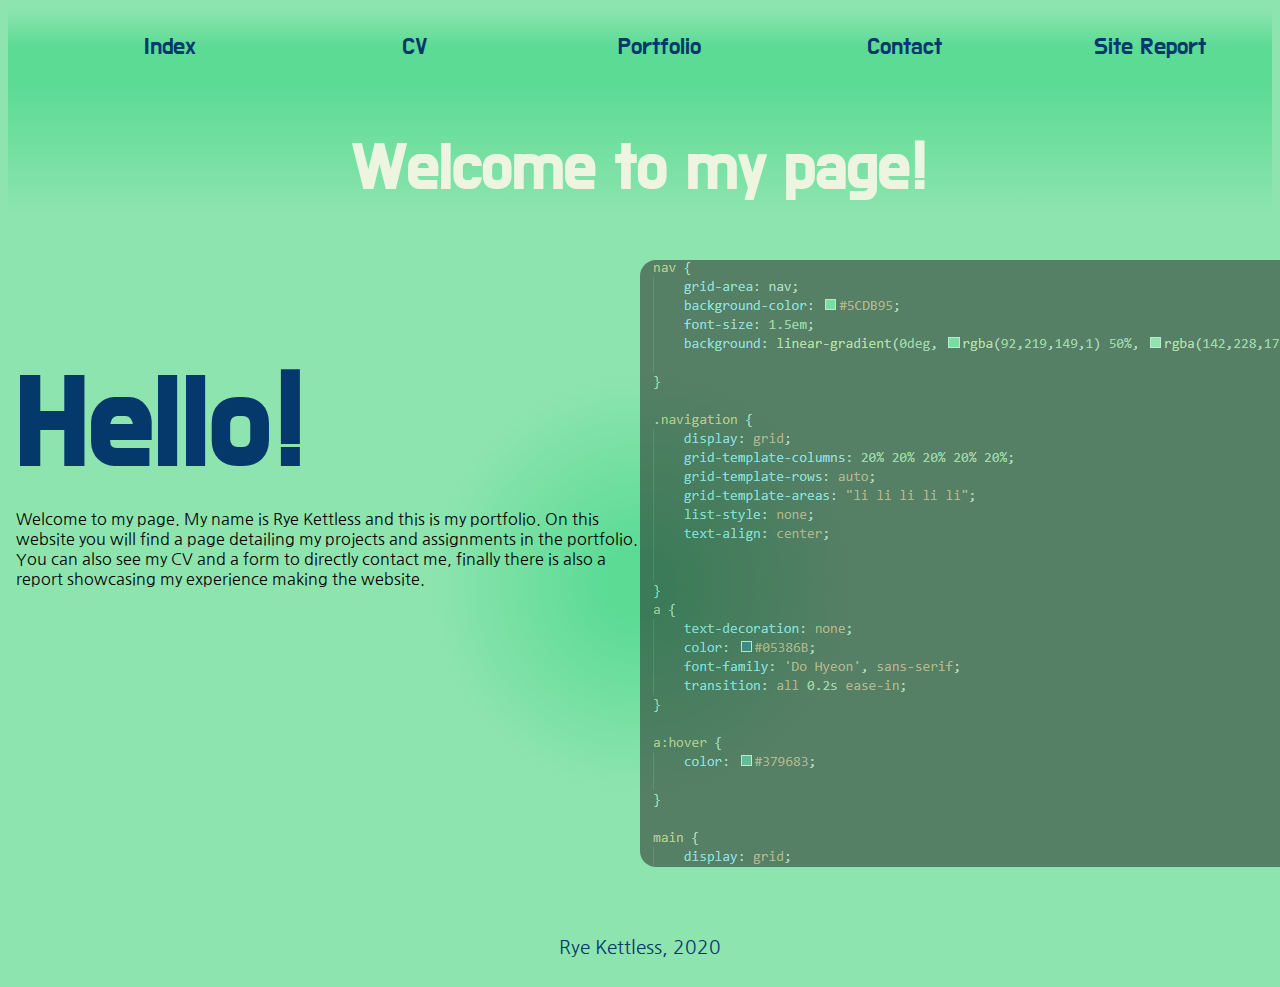
<file: index.html>
<!DOCTYPE html>
<html lang="en">
<head>
    <meta charset="utf-8"/>
    <meta name="viewport" content="width=device-width, initial-scale=1" />
        <title>Homepage</title>
        <link rel="stylesheet" href="css.css" />
        <link rel="stylesheet" href="css.css" media="screen and (mid-width: 800px)" /> 
        <link rel="stylesheet" href="cssmobile.css" media="screen and (max-width: 800px)" />
        <link rel="preconnect" href="https://fonts.gstatic.com">
        <link href="https://fonts.googleapis.com/css2?family=Do+Hyeon&display=swap" rel="stylesheet">
        <link rel="preconnect" href="https://fonts.gstatic.com">
<link href="https://fonts.googleapis.com/css2?family=Do+Hyeon&family=Nanum+Gothic&display=swap" rel="stylesheet"> 
</head>
<body>
    <header>
      <h1>Welcome to my page!</h1>  
    </header>
    <nav>
        <ul class="navigation">
            <li><a href="index.html">Index</a></li>
            <li><a href="cv.html">CV</a></li>
            <li><a href="portfolio.html">Portfolio</a></li>
            <li><a href="contact.html">Contact</a></li>
            <li><a href="sitereport.html">Site Report</a></li>
        </ul>
    </nav>
    
    <main class="IndexMain">

    <h1 class="background-colour">Hello!</h1>
        <p>Welcome to my page. 
        My name is Rye Kettless and this is my portfolio. On this website you will find a page detailing my projects and assignments in the portfolio. 
        You can also see my CV and a form to directly contact me, finally there is also a report showcasing my experience making the website.</p>
    <img src="Indexphoto.png" alt="Code"/>
        </main>

    <aside id="hamburger">

        <input type="checkbox"/>

        <span></span>
        <span></span>
        <span></span>

        <ul class="mobileMenu">
            <li><a href="index.html">Index</a></li>
            <li><a href="cv.html">CV</a></li>
            <li><a href="portfolio.html">Portfolio</a></li>
            <li><a href="contact.html">Contact</a></li>
            <li><a href="sitereport.html">Site Report</a></li>
        </ul>
    
    </aside>
    <footer>
        <p>Rye Kettless, 2020</p>
    </footer>

</body>
</html>
</file>
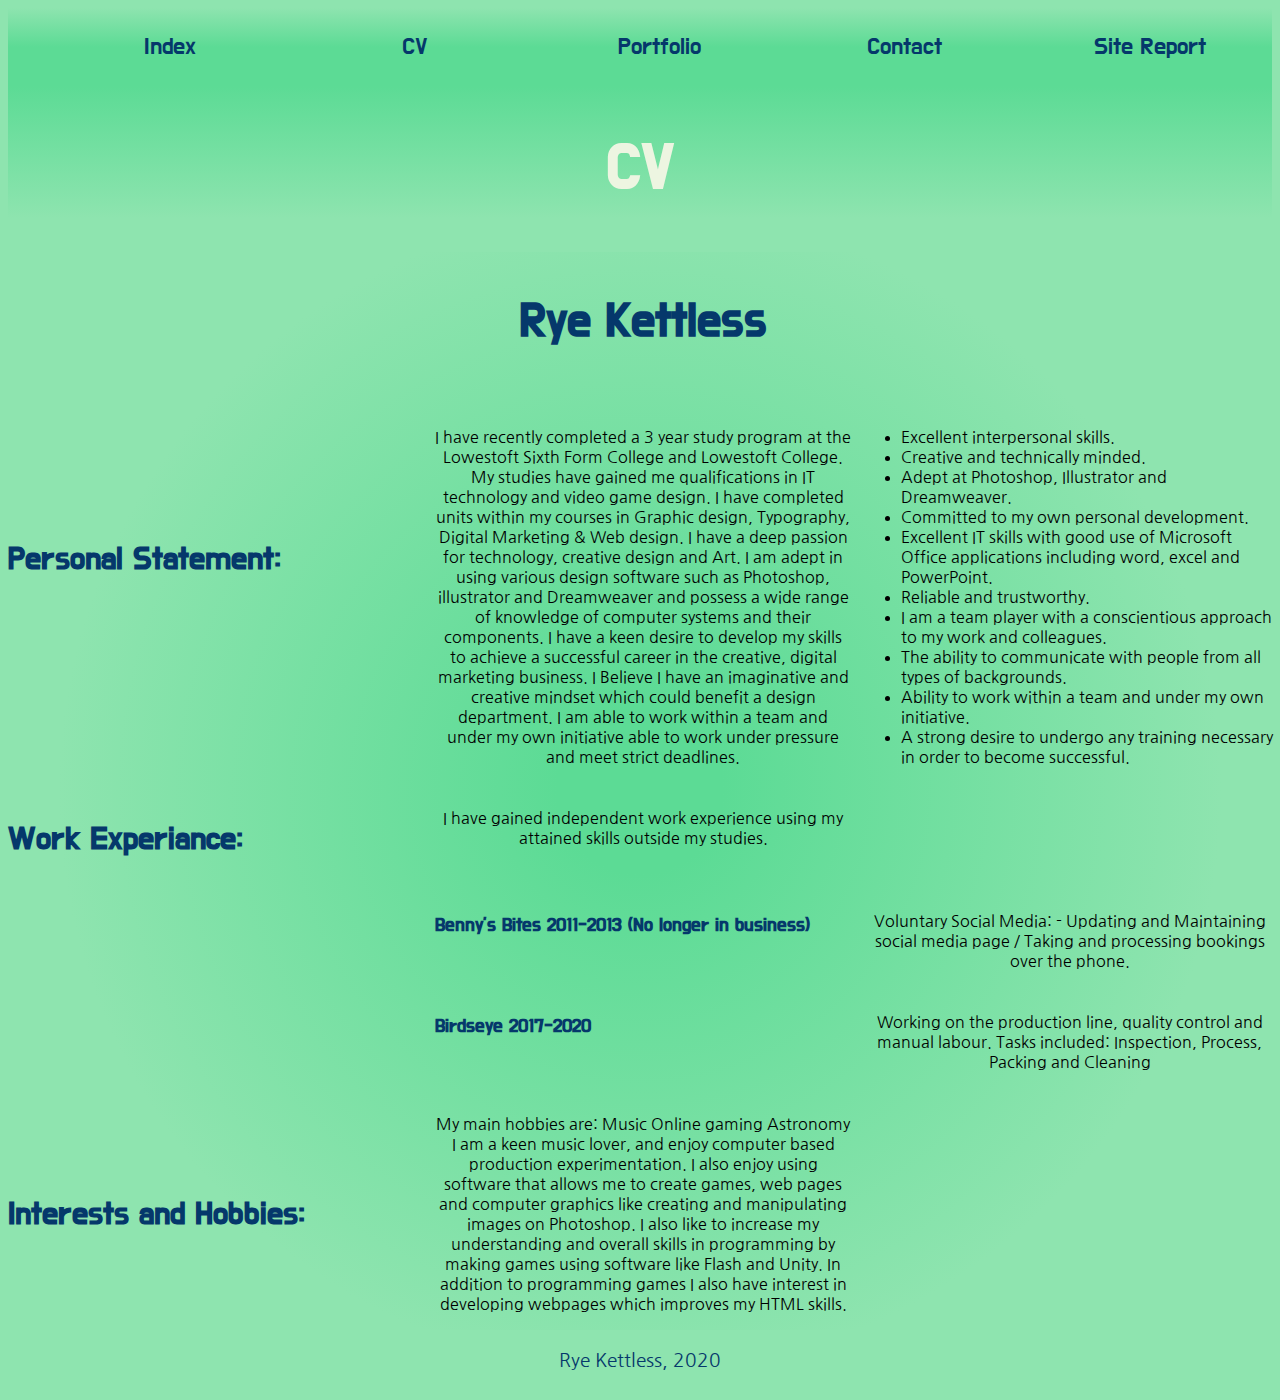
<file: cv.html>
<!DOCTYPE html>
<html lang="en">
<head>
    <meta charset="utf-8"/>
    <meta name="viewport" content="width=device-width, initial-scale=1" />
        <title>CV</title>
        <link rel="stylesheet" href="css.css" />
        <link rel="stylesheet" href="css.css" media="screen and (mid-width: 800px)" /> 
        <link rel="stylesheet" href="cssmobile.css" media="screen and (max-width: 800px)" />
        <link rel="preconnect" href="https://fonts.gstatic.com">
        <link href="https://fonts.googleapis.com/css2?family=Do+Hyeon&display=swap" rel="stylesheet">
        <link rel="preconnect" href="https://fonts.gstatic.com">
<link href="https://fonts.googleapis.com/css2?family=Do+Hyeon&family=Nanum+Gothic&display=swap" rel="stylesheet"> 
</head>
<body>
    <header>
        <h1>CV</h1>
    </header>
    <nav>
        <ul class="navigation">
            <li><a href="index.html">Index</a></li>
            <li><a href="cv.html">CV</a></li>
            <li><a href="portfolio.html">Portfolio</a></li>
            <li><a href="contact.html">Contact</a></li>
            <li><a href="sitereport.html">Site Report</a></li>
        </ul>
    </nav>
    <main class="CVlayout">
        <h2 class="name">Rye Kettless</h2>
        
        <h2 class="PS">Personal Statement: </h2>
        <p class="PStext">
            I have recently completed a 3 year study program at the Lowestoft Sixth Form College and Lowestoft College. My studies have gained me qualifications in IT technology and video game design. I have completed units within my courses in Graphic design, Typography, Digital Marketing & Web design. I have a deep passion for technology, creative design and Art. I am adept in using various design software such as Photoshop, illustrator and Dreamweaver and possess a wide range of knowledge of computer systems and their components.
            I have a keen desire to develop my skills to achieve a successful career in the creative, digital marketing business. I Believe I have an imaginative and creative mindset which could benefit a design department.
            I am able to work within a team and under my own initiative able to work under pressure and meet strict deadlines.
        </p>
        <ul>
            <li>Excellent interpersonal skills.</li>
            <li>Creative and technically minded.</li>
            <li>Adept at Photoshop, Illustrator and Dreamweaver.</li>
            <li>Committed to my own personal development.</li>
            <li>Excellent IT skills with good use of Microsoft Office applications including word, excel and PowerPoint.</li>
            <li>Reliable and trustworthy.</li>
            <li>I am a team player with a conscientious approach to my work and colleagues.</li>
            <li>The ability to communicate with people from all types of backgrounds. </li>
            <li>Ability to work within a team and under my own initiative.</li>
            <li>A strong desire to undergo any training necessary in order to become successful.</li>
        </ul>
        <h2 class="WE">Work Experiance: </h2>
        <p class="WEtext">I have gained independent work experience using my attained skills outside my studies.</p>
        <h3 class="BB">Benny’s Bites 2011-2013 (No longer in business)</h3>
        <p class="BBtext">Voluntary

            Social Media: - Updating and Maintaining social media page / Taking and processing bookings over the phone. 
        </p>
        <h3 class="BE">Birdseye 2017-2020</h3>
        <p class="BEtext">Working on the production line, quality control and manual labour. Tasks included: Inspection, Process, Packing and Cleaning</p>
        <h2 class="IH">Interests and Hobbies: </h2>
        <p class="IHtext">My main hobbies are:

            Music
            Online gaming 
            Astronomy
            
            I am a keen music lover, and enjoy computer based production experimentation. I also enjoy using software that allows me to create games, web pages and computer graphics like creating and manipulating images on Photoshop. I also like to increase my understanding and overall skills in programming by making games using software like Flash and Unity. In addition to programming games I also have interest in developing webpages which improves my HTML skills.
        </p>
    </main>
    <aside id="hamburger">

        <input type="checkbox"/>

        <span></span>
        <span></span>
        <span></span>

        <ul class="mobileMenu">
            <li><a href="index.html">Index</a></li>
            <li><a href="cv.html">CV</a></li>
            <li><a href="portfolio.html">Portfolio</a></li>
            <li><a href="contact.html">Contact</a></li>
            <li><a href="sitereport.html">Site Report</a></li>
        </ul>
    
    </aside>

    <footer>
        <p>Rye Kettless, 2020</p>
    </footer>
</html>
</file>
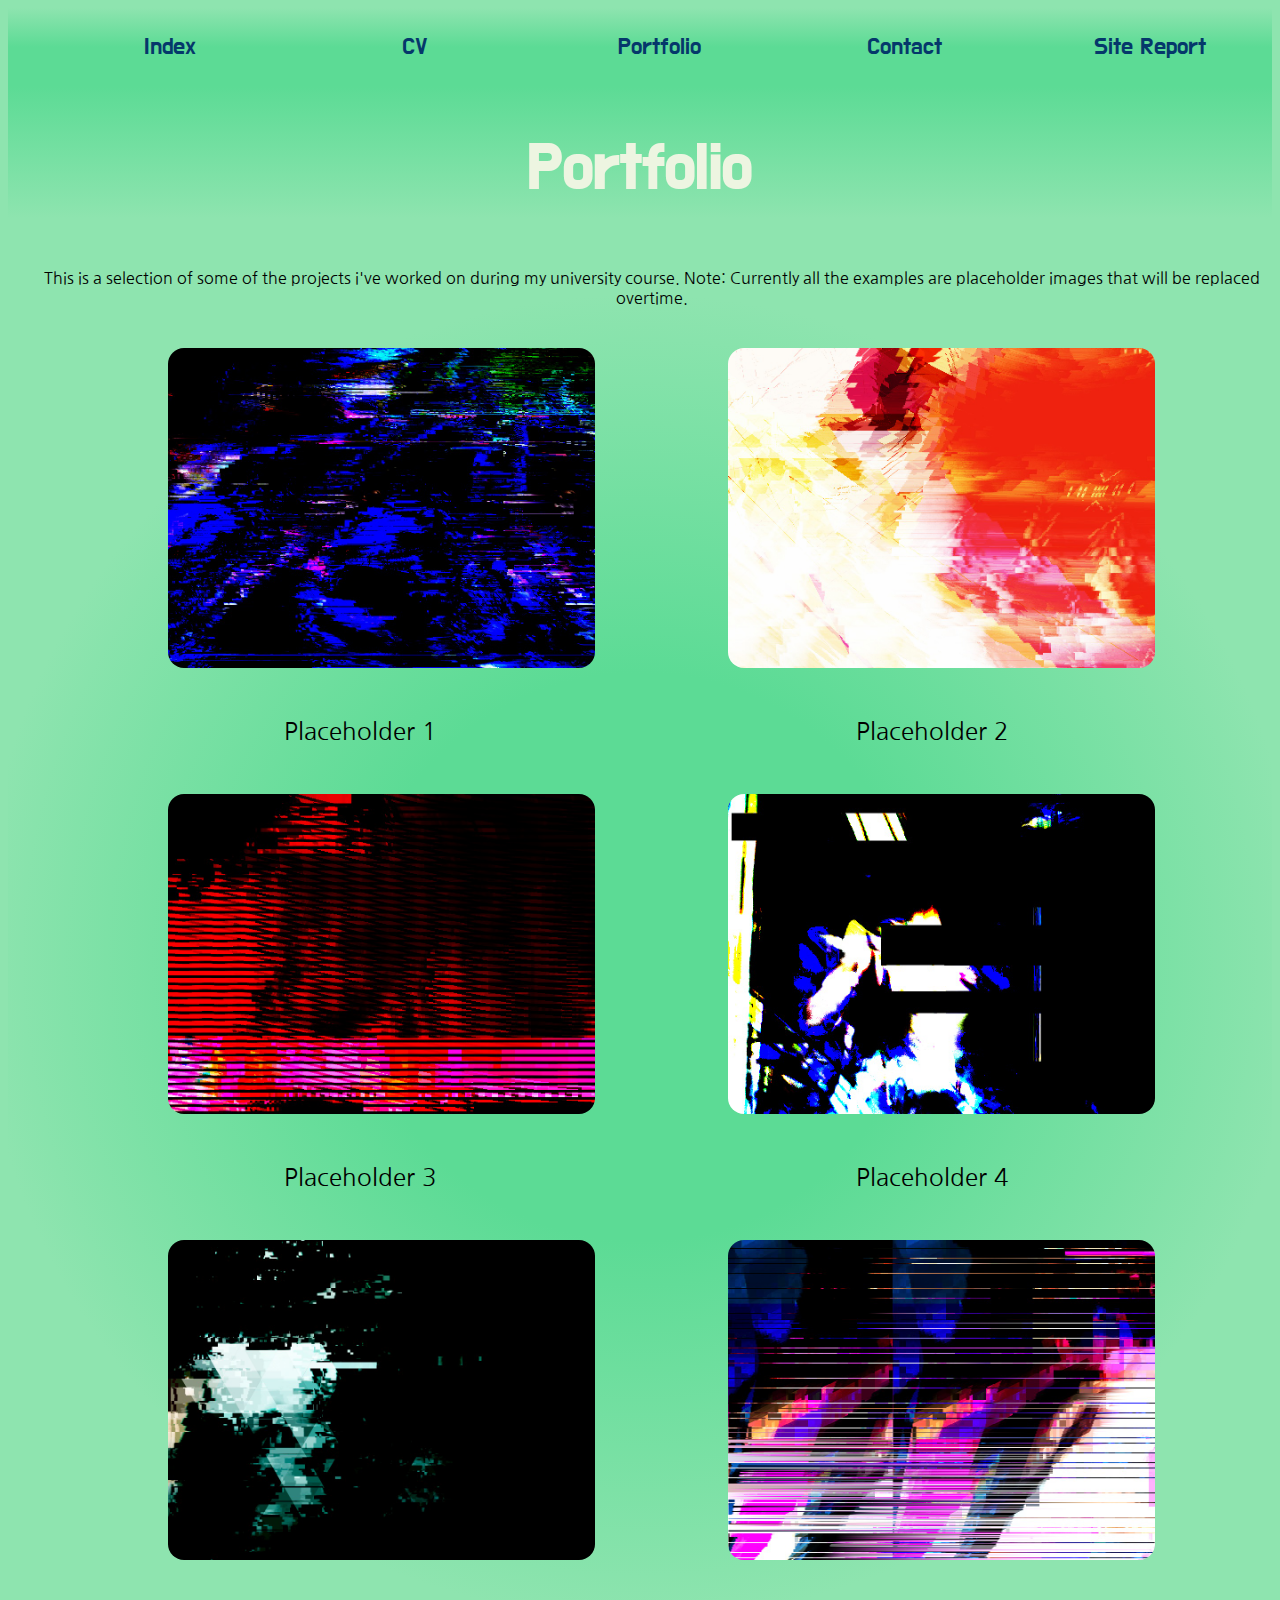
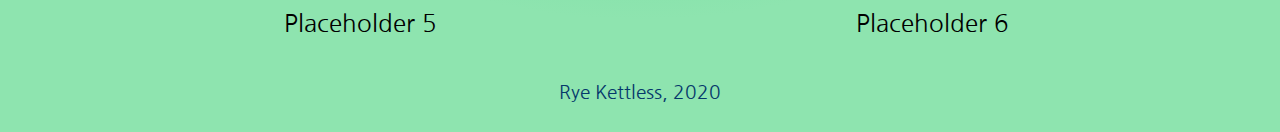
<file: portfolio.html>
<!DOCTYPE html>
<html lang="en">
<head>
    <meta charset="utf-8"/>
    <meta name="viewport" content="width=device-width, initial-scale=1" />
        <title>Portfolio</title>
        <link rel="stylesheet" href="css.css" />
        <link rel="stylesheet" href="css.css" media="screen and (mid-width: 800px)" /> 
        <link rel="stylesheet" href="cssmobile.css" media="screen and (max-width: 1200px)" />
        <link rel="preconnect" href="https://fonts.gstatic.com">
        <link href="https://fonts.googleapis.com/css2?family=Do+Hyeon&display=swap" rel="stylesheet">
        <link rel="preconnect" href="https://fonts.gstatic.com">
<link href="https://fonts.googleapis.com/css2?family=Do+Hyeon&family=Nanum+Gothic&display=swap" rel="stylesheet"> 
</head>
<body>
    <header>    
        <h1>Portfolio</h1>
    </header>
    <nav>
        <ul class="navigation">
            <li><a href="index.html">Index</a></li>
            <li><a href="cv.html">CV</a></li>
            <li><a href="portfolio.html">Portfolio</a></li>
            <li><a href="contact.html">Contact</a></li>
            <li><a href="sitereport.html">Site Report</a></li>
        </ul>
    </nav>
    <main class="PortfolioMain">
        <p>This is a selection of some of the projects i've worked on during my university course. Note: Currently all the examples are placeholder images that will be replaced overtime.</p>
        <img src="Placeholder1.JPG" alt="Placeholder 1" title="Placeholder 1"/>
        <p class="p1">Placeholder 1</p>
        <img src="Placeholder2.JPG" alt="Placeholder 2" title="Placeholder 2"/>
        <p class="p2">Placeholder 2</p>
        <img src="Placeholder3.JPG" alt="Placeholder 3" title="Placeholder 3"/>
        <p class="p3">Placeholder 3</p>
        <img src="Placeholder4.JPG" alt="Placeholder 4" title="Placeholder 4"/>
        <p class="p4">Placeholder 4</p>
        <img src="Placeholder5.JPG" alt="Placeholder 5" title="Placeholder 5"/>
        <p class="p5">Placeholder 5</p>
        <img src="Placeholder6.JPG" alt="Placeholder 6" title="Placeholder 6"/>
        <p class="p6">Placeholder 6</p>
    </main>
    <aside id="hamburger">

        <input type="checkbox"/>

        <span></span>
        <span></span>
        <span></span>

        <ul class="mobileMenu">
            <li><a href="index.html">Index</a></li>
            <li><a href="cv.html">CV</a></li>
            <li><a href="portfolio.html">Portfolio</a></li>
            <li><a href="contact.html">Contact</a></li>
            <li><a href="sitereport.html">Site Report</a></li>
        </ul>
    
    </aside>

    <footer>
        <p>Rye Kettless, 2020</p>
    </footer>
</html>
</file>
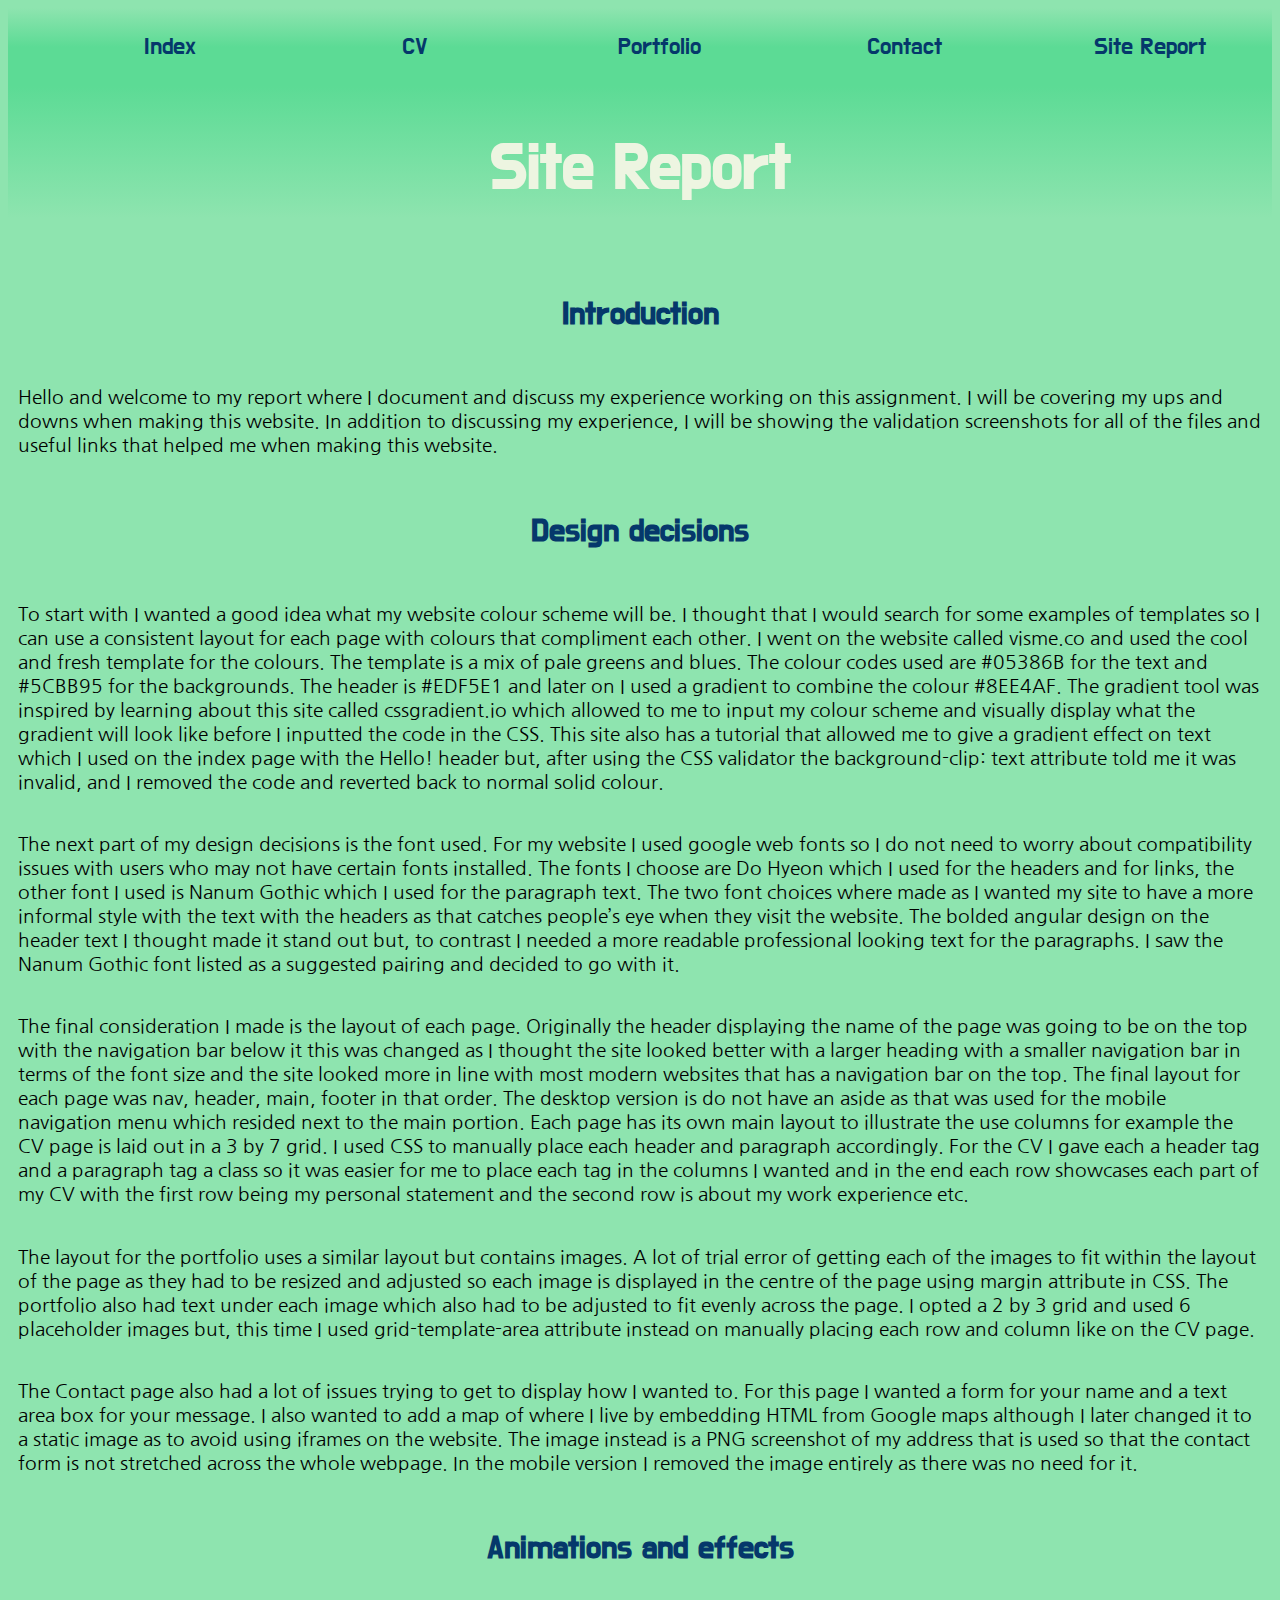
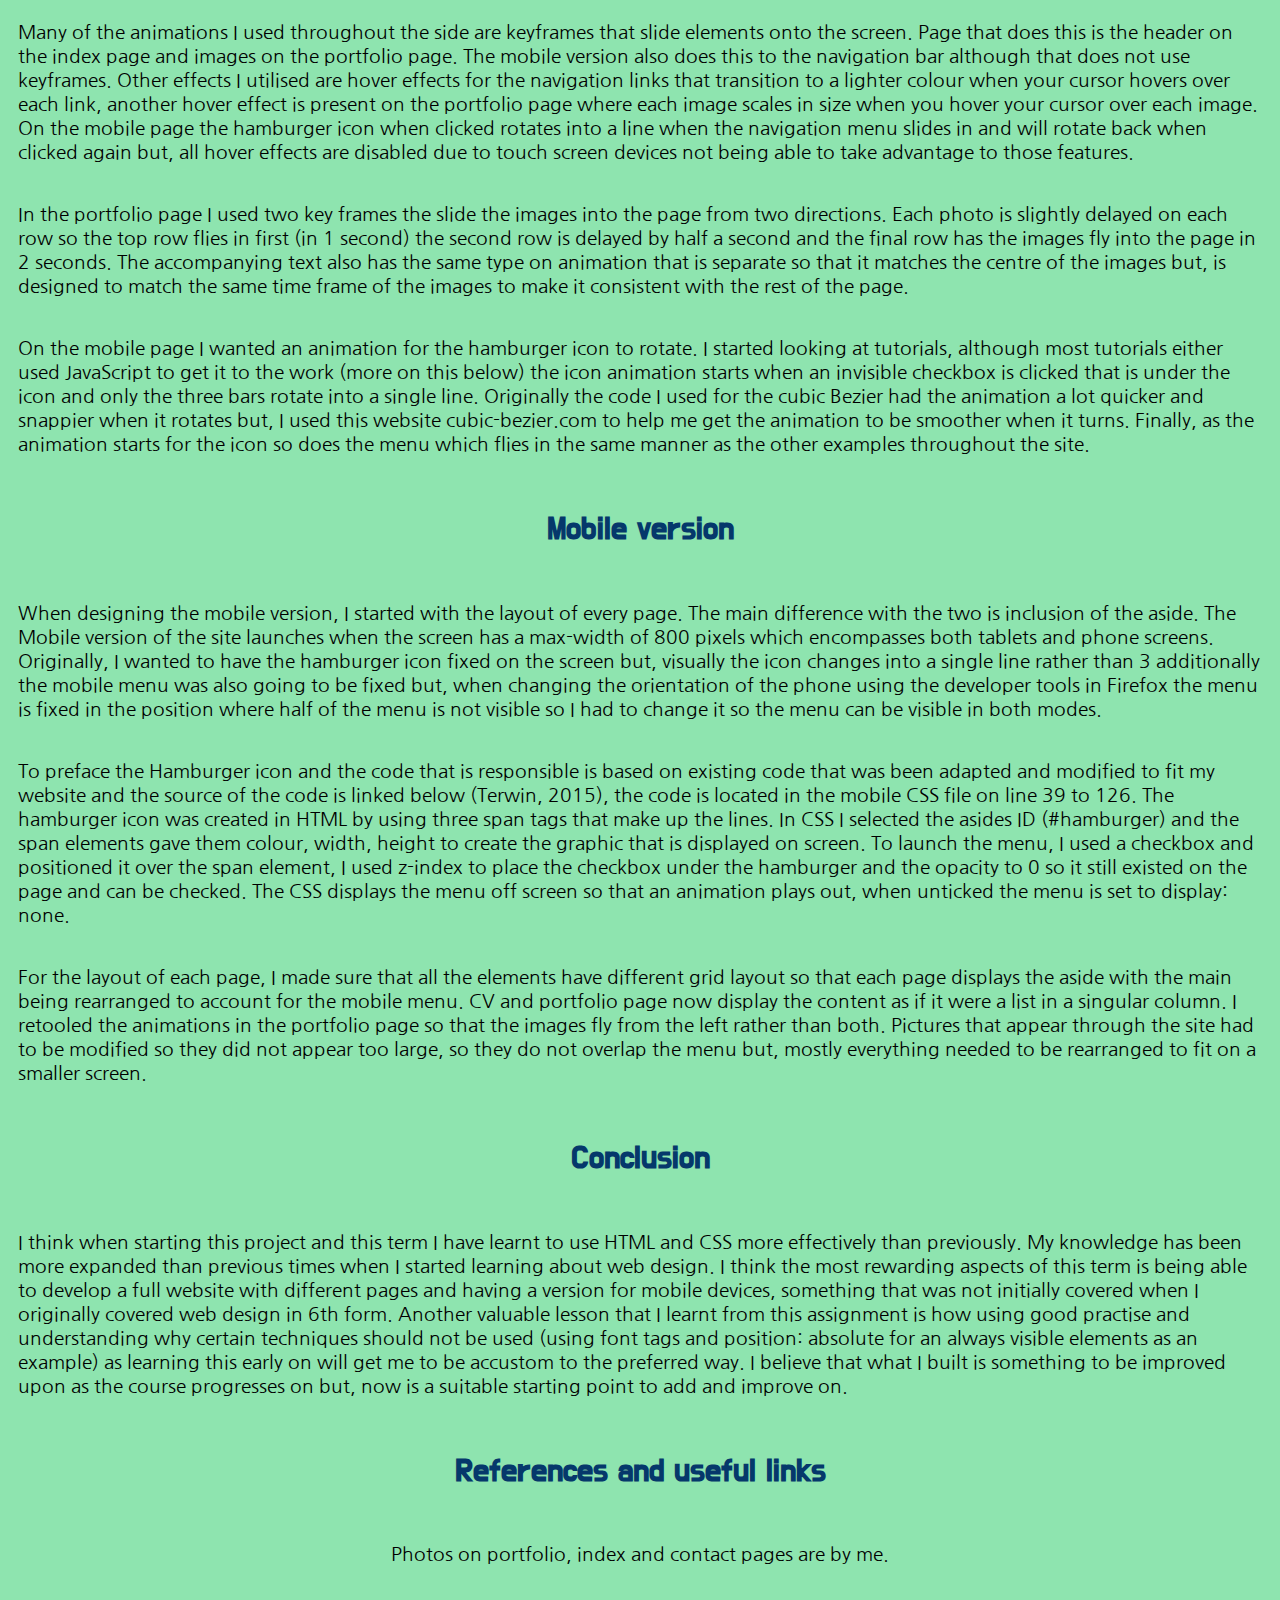
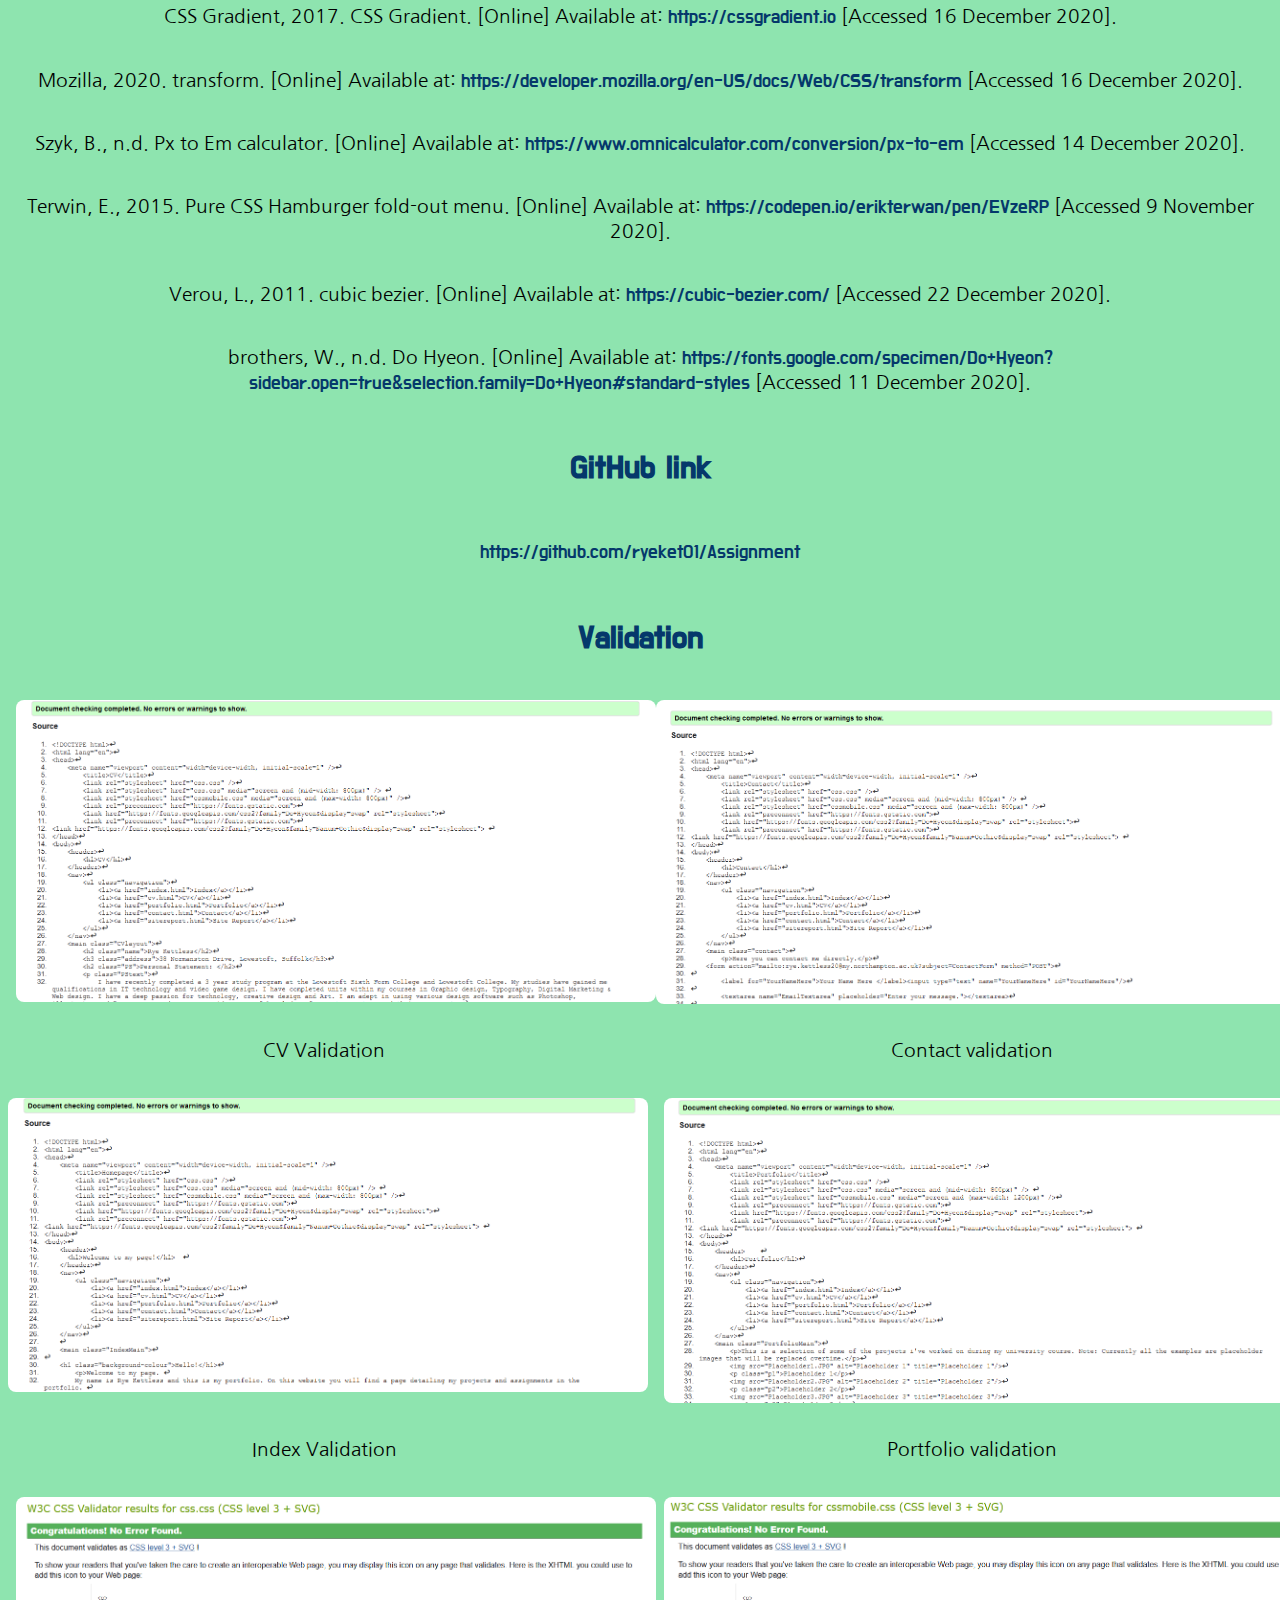
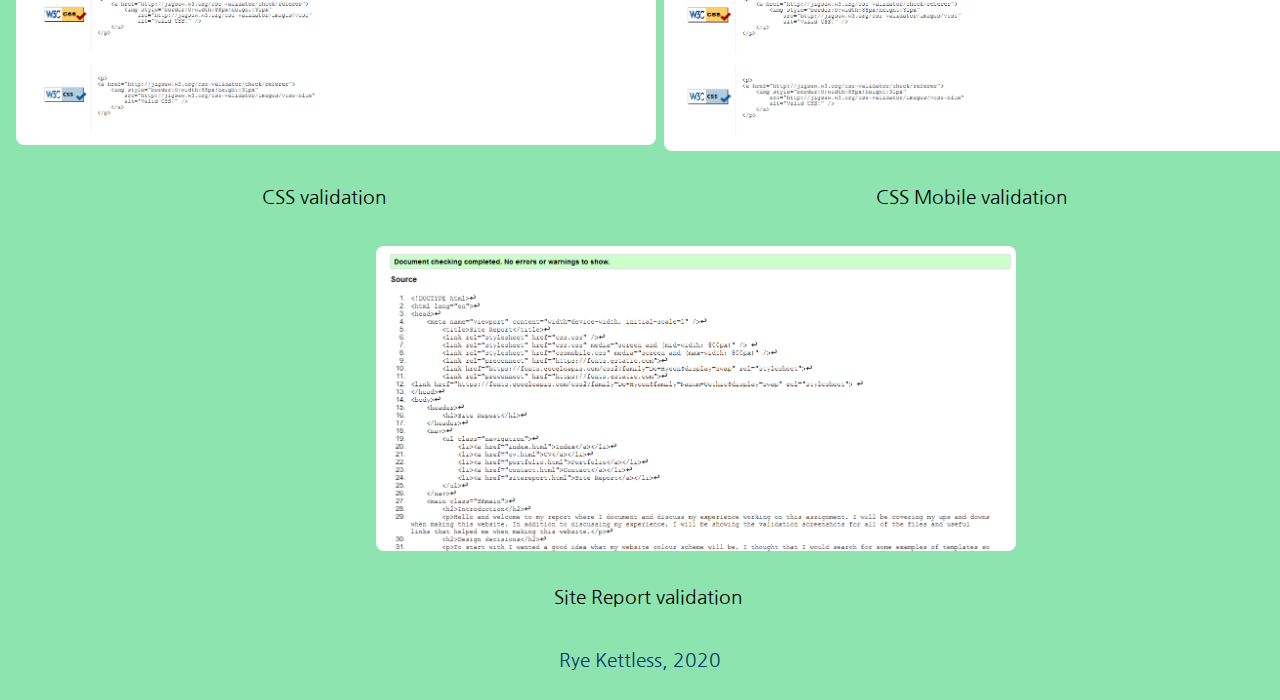
<file: sitereport.html>
<!DOCTYPE html>
<html lang="en">
<head>
    <meta charset="utf-8"/>
    <meta name="viewport" content="width=device-width, initial-scale=1" />
        <title>Site Report</title>
        <link rel="stylesheet" href="css.css" />
        <link rel="stylesheet" href="css.css" media="screen and (mid-width: 800px)" /> 
        <link rel="stylesheet" href="cssmobile.css" media="screen and (max-width: 800px)" />
        <link rel="preconnect" href="https://fonts.gstatic.com">
        <link href="https://fonts.googleapis.com/css2?family=Do+Hyeon&display=swap" rel="stylesheet">
        <link rel="preconnect" href="https://fonts.gstatic.com">
<link href="https://fonts.googleapis.com/css2?family=Do+Hyeon&family=Nanum+Gothic&display=swap" rel="stylesheet"> 
</head>
<body>
    <header>
        <h1>Site Report</h1>
    </header>
    <nav>
        <ul class="navigation">
            <li><a href="index.html">Index</a></li>
            <li><a href="cv.html">CV</a></li>
            <li><a href="portfolio.html">Portfolio</a></li>
            <li><a href="contact.html">Contact</a></li>
            <li><a href="sitereport.html">Site Report</a></li>
        </ul>
    </nav>
    <main class="SRmain">
        <h2>Introduction</h2>
        <p>Hello and welcome to my report where I document and discuss my experience working on this assignment. I will be covering my ups and downs when making this website. In addition to discussing my experience, I will be showing the validation screenshots for all of the files and useful links that helped me when making this website.</p>
        <h2>Design decisions</h2>
        <p>To start with I wanted a good idea what my website colour scheme will be. I thought that I would search for some examples of templates so I can use a consistent layout for each page with colours that compliment each other. I went on the website called visme.co and used the cool and fresh template for the colours. The template is a mix of pale greens and blues. The colour codes used are #05386B for the text and #5CBB95 for the backgrounds. The header is #EDF5E1 and later on I used a gradient to combine the colour #8EE4AF. The gradient tool was inspired by learning about this site called cssgradient.io which allowed to me to input my colour scheme and visually display what the gradient will look like before I inputted the code in the CSS. This site also has a tutorial that allowed me to give a gradient effect on text which I used on the index page with the Hello! header but, after using the CSS validator the background-clip: text attribute told me it was invalid, and I removed the code and reverted back to normal solid colour.  </p>
        <p>The next part of my design decisions is the font used. For my website I used google web fonts so I do not need to worry about compatibility issues with users who may not have certain fonts installed. The fonts I choose are Do Hyeon which I used for the headers and for links, the other font I used is Nanum Gothic which I used for the paragraph text. The two font choices where made as I wanted my site to have a more informal style with the text with the headers as that catches people’s eye when they visit the website. The bolded angular design on the header text I thought made it stand out but, to contrast I needed a more readable professional looking text for the paragraphs. I saw the Nanum Gothic font listed as a suggested pairing and decided to go with it.</p>
        <p>The final consideration I made is the layout of each page. Originally the header displaying the name of the page was going to be on the top with the navigation bar below it this was changed as I thought the site looked better with a larger heading with a smaller navigation bar in terms of the font size and the site looked more in line with most modern websites that has a navigation bar on the top. The final layout for each page was nav, header, main, footer in that order. The desktop version is do not have an aside as that was used for the mobile navigation menu which resided next to the main portion. Each page has its own main layout to illustrate the use columns for example the CV page is laid out in a 3 by 7 grid. I used CSS to manually place each header and paragraph accordingly. For the CV I gave each a header tag and a paragraph tag a class so it was easier for me to place each tag in the columns I wanted and in the end each row showcases each part of my CV with the first row being my personal statement and the second row is about my work experience etc. </p>
        <p>The layout for the portfolio uses a similar layout but contains images. A lot of trial error of getting each of the images to fit within the layout of the page as they had to be resized and adjusted so each image is displayed in the centre of the page using margin attribute in CSS. The portfolio also had text under each image which also had to be adjusted to fit evenly across the page. I opted a 2 by 3 grid and used 6 placeholder images but, this time I used grid-template-area attribute instead on manually placing each row and column like on the CV page. </p>
        <p>The Contact page also had a lot of issues trying to get to display how I wanted to. For this page I wanted a form for your name and a text area box for your message. I also wanted to add a map of where I live by embedding HTML from Google maps although I later changed it to a static image as to avoid using iframes on the website. The image instead is a PNG screenshot of my address that is used so that the contact form is not stretched across the whole webpage. In the mobile version I removed the image entirely as there was no need for it. </p>
        <h2>Animations and effects</h2>
        <p>Many of the animations I used throughout the side are keyframes that slide elements onto the screen. Page that does this is the header on the index page and images on the portfolio page. The mobile version also does this to the navigation bar although that does not use keyframes. Other effects I utilised are hover effects for the navigation links that transition to a lighter colour when your cursor hovers over each link, another hover effect is present on the portfolio page where each image scales in size when you hover your cursor over each image. On the mobile page the hamburger icon when clicked rotates into a line when the navigation menu slides in and will rotate back when clicked again but, all hover effects are disabled due to touch screen devices not being able to take advantage to those features. </p>
        <p>In the portfolio page I used two key frames the slide the images into the page from two directions. Each photo is slightly delayed on each row so the top row flies in first (in 1 second) the second row is delayed by half a second and the final row has the images fly into the page in 2 seconds. The accompanying text also has the same type on animation that is separate so that it matches the centre of the images but, is designed to match the same time frame of the images to make it consistent with the rest of the page. </p>
        <p>On the mobile page I wanted an animation for the hamburger icon to rotate. I started looking at tutorials, although most tutorials either used JavaScript to get it to the work (more on this below) the icon animation starts when an invisible checkbox is clicked that is under the icon and only the three bars rotate into a single line. Originally the code I used for the cubic Bezier had the animation a lot quicker and snappier when it rotates but, I used this website cubic-bezier.com to help me get the animation to be smoother when it turns. Finally, as the animation starts for the icon so does the menu which flies in the same manner as the other examples throughout the site. </p>
        <h2>Mobile version</h2>
        <p>When designing the mobile version, I started with the layout of every page. The main difference with the two is inclusion of the aside. The Mobile version of the site launches when the screen has a max-width of 800 pixels which encompasses both tablets and phone screens. Originally, I wanted to have the hamburger icon fixed on the screen but, visually the icon changes into a single line rather than 3 additionally the mobile menu was also going to be fixed but, when changing the orientation of the phone using the developer tools in Firefox the menu is fixed in the position where half of the menu is not visible so I had to change it so the menu can be visible in both modes. </p>  
        <p>To preface the Hamburger icon and the code that is responsible is based on existing code that was been adapted and modified to fit my website and the source of the code is linked below  (Terwin, 2015), the code is located in the mobile CSS file on line 39 to 126. The hamburger icon was created in HTML by using three span tags that make up the lines. In CSS I selected the asides ID (#hamburger) and the span elements gave them colour, width, height to create the graphic that is displayed on screen. To launch the menu, I used a checkbox and positioned it over the span element, I used z-index to place the checkbox under the hamburger and the opacity to 0 so it still existed on the page and can be checked. The CSS displays the menu off screen so that an animation plays out, when unticked the menu is set to display: none.</p> 
        <p>For the layout of each page, I made sure that all the elements have different grid layout so that each page displays the aside with the main being rearranged to account for the mobile menu. CV and portfolio page now display the content as if it were a list in a singular column. I retooled the animations in the portfolio page so that the images fly from the left rather than both. Pictures that appear through the site had to be modified so they did not appear too large, so they do not overlap the menu but, mostly everything needed to be rearranged to fit on a smaller screen. </p>   
        <h2>Conclusion</h2>
        <p>I think when starting this project and this term I have learnt to use HTML and CSS more effectively than previously. My knowledge has been more expanded than previous times when I started learning about web design. I think the most rewarding aspects of this term is being able to develop a full website with different pages and having a version for mobile devices, something that was not initially covered when I originally covered web design in 6th form. Another valuable lesson that I learnt from this assignment is how using good practise and understanding why certain techniques should not be used (using font tags and position: absolute for an always visible elements as an example) as learning this early on will get me to be accustom to the preferred way. I believe that what I built is something to be improved upon as the course progresses on but, now is a suitable starting point to add and improve on.  </p>
        <h2>References and useful links</h2>
        <p class="RL">Photos on portfolio, index and contact pages are by me.</p>
        <p class="RL">CSS Gradient, 2017. CSS Gradient. [Online] 
            Available at: <a href="https://cssgradient.io">https://cssgradient.io</a>
            [Accessed 16 December 2020].
        </p>
        <p class="RL">Mozilla, 2020. transform. [Online] 
            Available at: <a href="https://developer.mozilla.org/en-US/docs/Web/CSS/transform">https://developer.mozilla.org/en-US/docs/Web/CSS/transform</a>
            [Accessed 16 December 2020].
        </p>
        <p class="RL">Szyk, B., n.d. Px to Em calculator. [Online] 
            Available at: <a href="https://www.omnicalculator.com/conversion/px-to-em">https://www.omnicalculator.com/conversion/px-to-em</a>
            [Accessed 14 December 2020].
        </p>
        <p class="RL">Terwin, E., 2015. Pure CSS Hamburger fold-out menu. [Online] 
            Available at: <a href="https://codepen.io/erikterwan/pen/EVzeRP">https://codepen.io/erikterwan/pen/EVzeRP</a>
            [Accessed 9 November 2020].
        </p>
        <p class="RL">Verou, L., 2011. cubic bezier. [Online] 
            Available at: <a href="https://cubic-bezier.com/">https://cubic-bezier.com/</a>
            [Accessed 22 December 2020].
        </p>
        <p class="RL">
            brothers, W., n.d. Do Hyeon. [Online] 
            Available at: <a href="https://fonts.google.com/specimen/Do+Hyeon?sidebar.open=true&selection.family=Do+Hyeon#standard-styles">https://fonts.google.com/specimen/Do+Hyeon?sidebar.open=true&selection.family=Do+Hyeon#standard-styles</a>
            [Accessed 11 December 2020].
       </p>
        <h2>GitHub link</h2>
        <p class="GH"><a href="https://github.com/ryeket01/Assignment">https://github.com/ryeket01/Assignment</a></p>
        <h2>Validation</h2>
        <div class="validation">
        <img src="cvvalid.png" alt="CV Validation" title="CV Validation"/>
        <p class="cvvtext">CV Validation</p>
        <img src="indexvalid.png" alt="Index Validation" title="Index Validation"/>
        <p class="idvtext">Index Validation</p>
        <img src="contactvalid.png" alt="Contact Validation" title="Contact Validation"/>
        <p class="context">Contact validation</p>
        <img src="portfoliovalid.png" alt="Portfolio Validation" title="Portfolio Validation"/>
        <p class="povtext">Portfolio validation</p>
        <img src="cssvalid.png" alt="CSS Validation" title="CSS Validation"/>
        <p class="csstext">CSS validation</p>
        <img src="cssmobilevalid.png" alt="CSS Mobile Validation" title="CSS Mobile Validation"/>
        <p class="csmtext">CSS Mobile validation</p>
        <img src="sitereportvalid.png" alt="Site Report Validation" title="Site Report Validation"/>
        <p class="srtext">Site Report validation</p>
        </div>
    </main>
    <aside id="hamburger">

        <input type="checkbox"/>

        <span></span>
        <span></span>
        <span></span>

        <ul class="mobileMenu">
            <li><a href="index.html">Index</a></li>
            <li><a href="cv.html">CV</a></li>
            <li><a href="portfolio.html">Portfolio</a></li>
            <li><a href="contact.html">Contact</a></li>
            <li><a href="sitereport.html">Site Report</a></li>
        </ul>
    
    </aside>
    <footer>
        <p>Rye Kettless, 2020</p>
    </footer>
</html>
</file>
<file: css.css>
body {
    display: grid;
    grid-template-columns: 100%;
    grid-template-rows: auto;
    grid-template-areas: "nav"
                         "header"
                         "main"
                         "footer";
    background-color: #8EE4AF;
                         
}



form {
    display: grid;
    grid-template-columns: 20% 80%;
    grid-template-rows: auto;
    grid-template-areas: "label map"
                         "input map"
                         "textarea map"
                         "submit map";

    grid-gap: 1em;
}

label {
    grid-area: label;
    font-family: 'Nanum Gothic', sans-serif;
    font-size: 1.2em;
    font-style: unset;

}

input[type=text] {
    grid-area: input;
    width: 100%;
    height: 2em;
    border: 0;
    border-radius: 0.5em;
    font-size: 1em;

}

textarea {
    grid-area: textarea;
    border: 0;
    width: 100%;
    height: 20em;
    border-radius: 0.5em;
    font-size: 1em;
    font-family: 'Nanum Gothic', sans-serif; 
}

input::placeholder {
    font-family: 'Nanum Gothic', sans-serif; 
}

input[type=submit] {
    grid-area: submit;
    height: 2em;
    width: 100%;
    border: 0;
    border-radius: 0.5em;
    background-color: #EDF5E1;

}

input[type=submit]:hover {

    background-color: #cccec9;

}


img[src="Map.png"] {
    grid-area: map;
    width: 98%;
    border-radius: 0.5em;
}



header {
    text-align: center;
    background-color: #5CDB95;
    font-size: 2em;
    background: linear-gradient(0deg, rgba(142,228,175,1) 20%, rgba(92,219,149,1) 100%);
}

nav {
    grid-area: nav;
    background-color: #5CDB95;
    font-size: 1.5em;
    background: linear-gradient(0deg, rgba(92,219,149,1) 50%, rgba(142,228,175,1) 100%);
    
}

.navigation {
    display: grid;
    grid-template-columns: 20% 20% 20% 20% 20%;
    grid-template-rows: auto;
    grid-template-areas: "li li li li li";
    list-style: none;
    text-align: center;
    
    
}
a {
    text-decoration: none;
    color: #05386B;
    font-family: 'Do Hyeon', sans-serif;
    transition: all 0.2s ease-in;
}

a:hover {
    color: #379683;

}

.IndexMain {
    display: grid;
    grid-template-columns: 50% 50%;
    grid-template-rows: auto;
    grid-template-areas: "h1 img"
                         "p img";
    margin: 0.5em;
    background: radial-gradient(circle,  rgba(92,219,149,1) 5%,rgba(142,228,175,1) 30%);
    

}

.IndexMain h1 {
    grid-area: h1;
    font-size: 8em;
    margin-bottom: -0.1em;
    animation: 2s main;
    color: #05386B;
}




@keyframes main {
    from {
        margin-left: -5em;
    }
    to {
        margin-left: 0%;
    }
}

.IndexMain > p {
    grid-area: p;
    text-align: left;
    font-size: 1em;
    margin-bottom: 20em;
    animation: fadein 2s;
    
}

@keyframes fadein {
    from {
        opacity: 0;
    }
    to {
        opacity: 1;
    }
}


.IndexMain > img {
    grid-area: img;
    border-radius: 1em;
    opacity: 0.5;
    transition: all 0.4s linear;
    
}

main > img:hover {
    opacity: 1;
}

footer {
    text-align: center;
    color: #05386B;
}


.CVlayout {
    display: grid;
    grid-template-columns: repeat(3, 33%);
    gap: 0.6em;
    background: radial-gradient(circle,  rgba(92,219,149,1) 10%,rgba(142,228,175,1) 70%);
  }

.name {
    grid-column: 1 / 4;
    grid-row: 1;
    text-align: center;
    font-size: 3em;
}
 
.address {
    grid-column: 1 / 4;
    grid-row: 2;
    text-align: center;
    font-size: 2em;
}

.PS {
    grid-column: 1;
    grid-row: 3;
    font-size: 2em;
    margin-top: 4em;

    
    
}

.PStext {
    grid-column: 2;
    grid-row: 3;
    font-size: 1em;
    
}

.WE {
    grid-column: 1;
    grid-row: 4;
    font-size: 2em;
    
}
 
.WEtext {
    grid-column: 2;
    grid-row: 4;
    font-size: 1em;
    
}

.CVlayout > ul {
    grid-column: 3;
    grid-row: 3;
    font-size: 1em;
    
}

.BB {
  grid-column: 2;
  grid-row: 5;
  
}

.BBtext {
  grid-column: 3;
  grid-row: 5;
  font-size: 1em;
}

.BE {
    grid-column: 2;
    grid-row: 6;
    
}
  
.BEtext {
    grid-column: 3;
    grid-row: 6;
    font-size: 1em;
    
}

.IH {
    grid-column: 1;
    grid-row: 7;
    font-size: 2em;
    margin-top: 3em;
    
}

.IHtext {
    grid-column: 2;
    grid-row: 7;
    font-size: 1em;
    
}



h1 {
    color: #EDF5E1;
    font-family: 'Do Hyeon', sans-serif;
}

h2 {
    color: #05386B;
    font-family: 'Do Hyeon', sans-serif;
}

h3 {
    color: #05386B;
    font-family: 'Do Hyeon', sans-serif;
}

main > ul {
    font-family: 'Nanum Gothic', sans-serif;
    font-size: 1.2em;
}



p {
    font-family: 'Nanum Gothic', sans-serif;
    text-align: center;
    font-size: 1.2em;
}


.PortfolioMain {
    display: grid;
    grid-template-columns: 50% 50%;
    grid-template-rows: auto;
    grid-template-areas: "p p"
                         "img1 img2"
                         "p1 p2"
                         "img3 img4"
                         "p3 p4"
                         "img5 img6"
                         "p5 p6";
    grid-gap: 1.5em;
    background: radial-gradient(circle,  rgba(92,219,149,1) 30%,rgba(142,228,175,1) 70%);
}

.PortfolioMain > p {
    grid-area: p;
    font-size: 1em;
    
}

.PortfolioMain > .p1 {
    grid-area: p1;
    margin-left: 3em;
    font-size: 1.5em;
    animation: 1s imgflyp
}

.PortfolioMain > .p2 {
    grid-area: p2;
    margin-right: 4em;
    font-size: 1.5em;
    animation: 1s imgfly2p
}

.PortfolioMain > .p3 {
    grid-area: p3;
    margin-left: 3em;
    font-size: 1.5em;
    animation: 1.5s imgflyp

}

.PortfolioMain > .p4 {
    grid-area: p4;
    margin-right: 4em;
    font-size: 1.5em;
    animation: 1.5s imgfly2p

}

.PortfolioMain > .p5 {
    grid-area: p5;
    margin-left: 3em;
    font-size: 1.5em;
    animation: 2s imgflyp
}

.PortfolioMain > .p6  {
    grid-area: p6;
    margin-right: 4em;
    font-size: 1.5em;
    animation: 2s imgfly2p
}

img[src="Placeholder1.JPG"] {
    grid-area: img1;
    margin-left: 10em;
    border-radius: 1em;
    animation: 1s imgfly 
}

img[src="Placeholder2.JPG"] {
    grid-area: img2;
    margin-left: 4em;
    border-radius: 1em;
    animation: 1s imgfly2
}

img[src="Placeholder3.JPG"] {
    grid-area: img3;
    margin-left: 10em;
    border-radius: 1em;
    animation: 1.5s imgfly 
}

img[src="Placeholder4.JPG"] {
    grid-area: img4;
    margin-left: 4em;
    border-radius: 1em;
    animation: 1.5s imgfly2 
}

img[src="Placeholder5.JPG"] {
    grid-area: img5;
    margin-left: 10em;
    border-radius: 1em;
    animation: 2s imgfly 
}

img[src="Placeholder6.JPG"] {
    grid-area: img6;
    margin-left: 4em;
    border-radius: 1em;
    animation: 2s imgfly2 
}

.PortfolioMain > img {
    height: auto; 
    width: auto; 
    max-width: 30em; 
    max-height: 20em;
    transition: all 0.5s ease;  
}

@keyframes imgfly {
    from {
        margin-left: -40em;
    }
    to {
        margin-left: 10em;
    }
}

@keyframes imgfly2 {
    from {
        margin-left: 40em;
    }
    to {
        margin-left: 4em;
    }
}


@keyframes imgflyp {
    from {
        margin-left: -40em;
    }
    to {
        margin-left: 3em;
    }
}


@keyframes imgfly2p {
    from {
        margin-right: -40em;
    }
    to {
        margin-right: 4em;
    }
}




.PortfolioMain > img:hover {
    transform: scale(1.2);
}




aside {
    display: none;
}



.SRmain > h2 {
    font-size: 2em;
    text-align: center;
    padding: 0.5em;

}

.SRmain > p {
    text-align: left;
    padding: 0.5em;
}

.SRmain > .RL {
    text-align: center;
}

.SRmain > .GH {
    text-align: center;
}

.validation > img {
    height: auto; 
    width: auto; 
    max-width: 40em; 
    max-height: 30em;
    border-radius: 0.5em;
    
}

.validation {
    display: grid;
    grid-template-columns: 50% 50%;
    grid-template-rows: auto;
    grid-template-areas: 
                         "cvv cov"
                         "cvvtext context "
                         "inv pov"
                         "idvtext povtext"
                         "css csm"
                         "csstext csmtext"
                         "srv srv"
                         "srtext srtext";
    grid-gap: 1em;

}

.cvvtext {
    grid-area: cvvtext;

}

.idvtext {
    grid-area: idvtext;

}

.context {
    grid-area: context;

}

.povtext {
    grid-area: povtext;

}

.csstext {
    grid-area: csstext;

}

.csmtext {
    grid-area: csmtext;

}

.srtext {
    grid-area: srtext;
}

img[src="contactvalid.png"] {
    grid-area: cov;
    
}

img[src="cvvalid.png"] {
    grid-area: cvv;
    margin-left: 0.5em;
}

img[src="indexvalid.png"] {
    grid-area: inv;
    
}

img[src="portfoliovalid.png"] {
    grid-area: pov;
    margin-left: 0.5em;
}

img[src="cssvalid.png"] {
    grid-area: css;
    margin-left: 0.5em;
}

img[src="cssmobilevalid.png"] {
    grid-area: csm;
    margin-left: 0.5em;
}

img[src="sitereportvalid.png"] {
    grid-area: srv;
    margin-left: 23em;
}
</file>
<file: cssmobile.css>
body {
    display: grid;
    grid-template-columns: 33% 33% 33%;
    grid-template-rows: auto;
    grid-template-areas: "header header header"
                         "main main aside"
                         "main main aside"
                         "footer footer footer";    
}

main {
    grid-area: main;
}

aside {
    grid-area: aside;
    display: block;
    border-radius: 2em;

    background-color: #5CDB95;
}

.IndexMain > h1 {
    font-size: 6.5em;
}

nav {
    display: none;
}

header {
    grid-area: header;
}

footer {
    grid-area: footer;
}

#hamburger
 {
   display: block;
   position: relative;
   top: 3em;
   left: 3em;

   z-index: 1;
 }
 
 #hamburger a
 {
   text-decoration: none;
   color: #05386B;
   transition: color 0.3s ease;
 }

 
 #hamburger input
 {
   display: block;
   width: 2.5em;
   height: 2em;
   position: absolute;
   top: 3em;
   left: 2em;
   opacity: 0; 
   z-index: 2; 
   
 }
 

 #hamburger span
 {
   display: block;
   width: 2.5em;
   height: 0.30em;
   margin-bottom: 0.5em;
   position: relative;
   background: #05386B;
   border-radius: 0.2em;
   top: 3em;
   left: 2em;
   z-index: 1;
   
   transition: transform 0.5s cubic-bezier(.42,0,.58,1);
   
 }
 

 #hamburger input:checked ~ span
 {
   transform: rotate(90deg);
 }
 

 
 .mobileMenu
 {
   position: absolute;
   width: 18em;
   margin: -6em 0 0 -3em;
   padding: 3em;
   padding-top: 10em;
   list-style: none;
   display: none;
   animation: 1s menufly;
 }

 @keyframes menufly {
     from {
         margin-left: 5em;
     }
     to {
         margin-left: -3em;
     }
 }
 
 .mobileMenu li
 {
   padding: 0.6em 0;
   font-size: 1.2em;
 }
 

 #hamburger input:checked ~ ul
 {
   display: block;
   
 }

 .IndexMain {
    display: grid;
    grid-template-columns: 50% 50%;
    grid-template-rows: auto;
    grid-template-areas: "h1 h1"
                         "img img"
                         "p p"
                         ;
 }

 .IndexMain > img {
    grid-area: img;
    border-radius: 1em;
    height: auto; 
    width: auto; 
    max-width: 15em; 
    max-height: 20em;

    
}



.CVlayout {
    display: grid;
    grid-template-columns: 100%;
    grid-template-rows: auto;
    grid-template-areas: "name"
                         "address"
                         "ps"
                         "pstext"
                         "ul"
                         "we"
                         "wetext"
                         "bb"
                         "bbtext"
                         "be"
                         "betext"
                         "ih"
                         "ihtext";
  }


.name {
    grid-area: name;
}
 
.address {
    grid-area: address;
}

.PS {
    grid-area: ps;
}

.PStext {
   grid-area: pstext;
    
}

.WE {
    
    grid-area: we;
}
 
.WEtext {
   
    grid-area: wetext;
}

.CVlayout > ul {
    grid-area: ul;
    
}

.BB {
    grid-area: bb;
  
}

.BBtext {
    grid-area: bbtext;
}

.BE {
    grid-area: be;
}
  
.BEtext {
   grid-area: betext;
    
}

.IH {
    grid-area: ih;
    
}

.IHtext {
    grid-area: ihtext;
}

.PortfolioMain {
    display: grid;
    grid-template-columns: 100%;
    grid-template-rows: auto;
    grid-template-areas: "p"
                         "img1"
                         "p1" 
                         "img2"
                         "p2"
                         "img3"
                         "p3" 
                         "img4"
                         "p4"
                         "img5"
                         "p5" 
                         "img6"
                         "p6";
}

.PortfolioMain > .p1 {
    grid-area: p1;
    margin-left: 0.2em;
    font-size: 1em;
    animation: 1s imgflyp
}

.PortfolioMain > .p2 {
    grid-area: p2;
    margin-right: 0.2em;
    font-size: 1em;
    animation: 1s imgfly2p
}

.PortfolioMain > .p3 {
    grid-area: p3;
    margin-left: 0.2em;
    font-size: 1em;
    animation: 1.5s imgflyp

}

.PortfolioMain > .p4 {
    grid-area: p4;
    margin-right: 0.2em;
    font-size: 1em;
    animation: 1.5s imgfly2p

}

.PortfolioMain > .p5 {
    grid-area: p5;
    margin-left: 0.2em;
    font-size: 1em;
    animation: 2s imgflyp
}

.PortfolioMain > .p6  {
    grid-area: p6;
    margin-right: 0.2em;
    font-size: 1em;
    animation: 2s imgfly2p
}

.PortfolioMain > img {
    height: auto; 
    width: auto; 
    max-width: 10em; 
    max-height: 10em; 
}

img[src="Placeholder1.JPG"] {
    grid-area: img1;
    margin-left: 3em;
    animation: 1s imgfly 
}

img[src="Placeholder2.JPG"] {
    grid-area: img2;
    margin-left: 3em;
    animation: 1.2s imgfly
}

img[src="Placeholder3.JPG"] {
    grid-area: img3;
    margin-left: 3em;
    animation: 1.5s imgfly 
}

img[src="Placeholder4.JPG"] {
    grid-area: img4;
    margin-left: 3em;
    animation: 1.7s imgfly
}

img[src="Placeholder5.JPG"] {
    grid-area: img5;
    margin-left: 3em;
    animation: 2s imgfly 
}

img[src="Placeholder6.JPG"] {
    grid-area: img6;
    margin-left: 3em;
    animation: 2s imgfly
}

@keyframes imgfly {
    from {
        margin-left: -40em;
    }
    to {
        margin-left: 3em;
    }
}

@keyframes imgfly {
    from {
        margin-left: -40em;
    }
    to {
        margin-left: 3em;
    }
}

@keyframes imgfly {
    from {
        margin-left: -40em;
    }
    to {
        margin-left: 3em;
    }
}

@keyframes imgflyp {
    from {
        margin-left: -40em;
    }
    to {
        margin-left: 0.2em;
    }
}

@keyframes imgfly2p {
    from {
        margin-left: -40em;
    }
    to {
        margin-right: 0.2em;
    }
}

form {
    display: grid;
    grid-template-columns: 100%;
    grid-template-rows: auto;
    grid-template-areas: "label"
                         "input"
                         "textarea"
                         "submit"
                         ;

    grid-gap: 1em;
}

label {
    font-size: 1em;
}

textarea {
    height: 12em;
}



.contact > p {
    text-align: left;
    font-size: 1.2em;
}



.validation {
    display: grid;
    grid-template-columns: 100%;
    grid-template-rows: auto;
    grid-template-areas: 
                         "cov"
                         "context" 
                         "cvv"
                         "cvvtext"
                         "inv"
                         "idvtext"
                         "pov"
                         "povtext"
                         "css"
                         "csstext"
                         "csm"
                         "csmtext"
                         "srv"
                         "srtext";
    grid-gap: 1.5em;

}

.validation > img {
    height: auto; 
    width: auto; 
    max-width: 17em; 
    max-height: 20em;
    border-radius: 0.5em;
}

img[src="sitereportvalid.png"] {
    margin-left: 0.5em;
}
</file>
